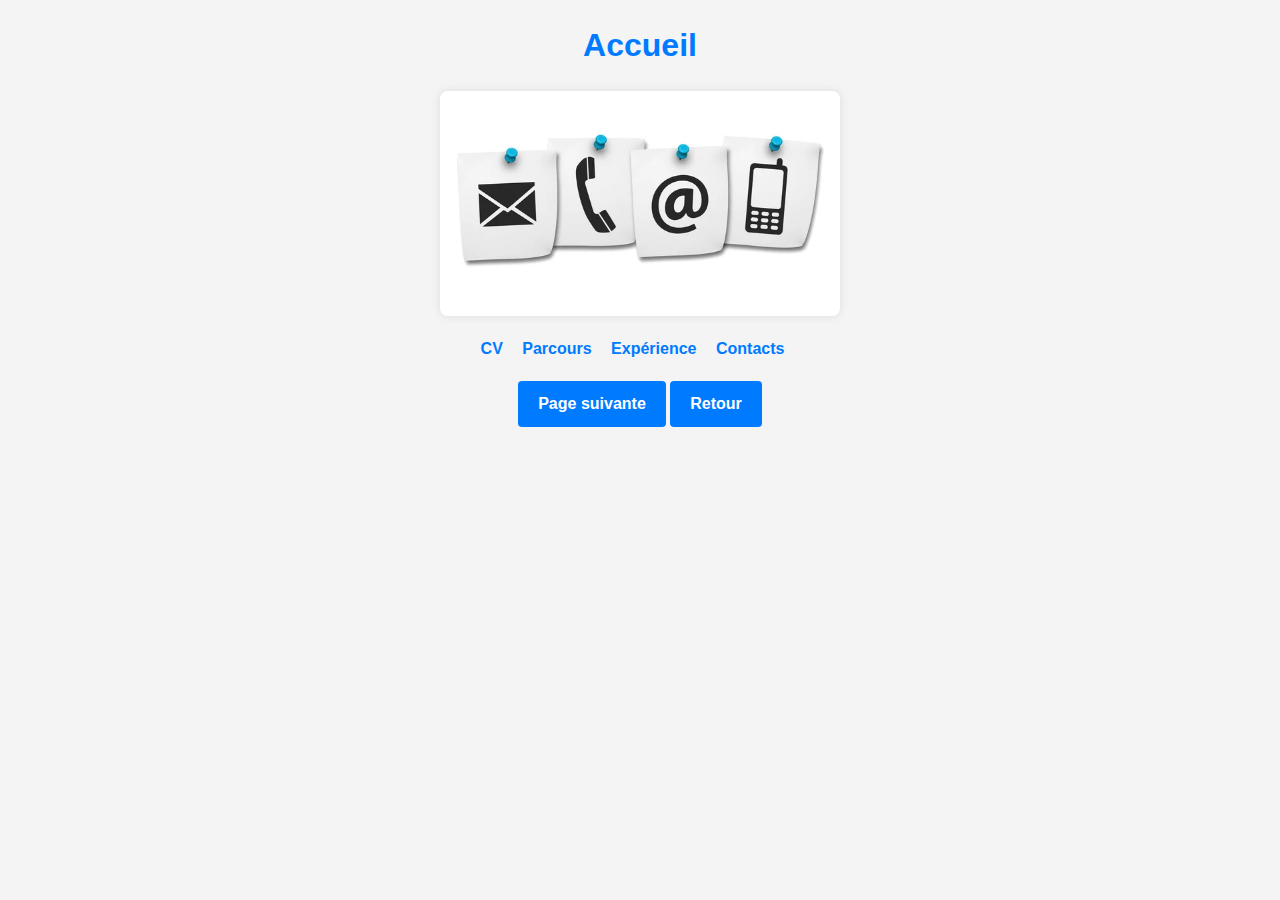
<file: index.html>
<!DOCTYPE html>
<html lang="en">
<head>
   
    <meta charset="UTF-8">
    <meta name="viewport" content="width=device-width, initial-scale=1.0">
    <title>Accueil</title>
    <link rel="stylesheet" href="index.css">
</head>
<body>

    <h1>Accueil</h1>
    <img src="456.jpg" width="400px"> 
    
    <ul>
        <li><a href="CV.HTML">CV</a></li>
        <li><a href="parcours.html">Parcours</a></li>
        <li><a href="expérience.html">Expérience</a></li>
        <li><a href="contacts.html">Contacts</a></li>
    </ul>
    <div class="navigation-links">
        <a href="cv.html">Page suivante</a>
        <a href="contacts.html">Retour</a>
    </div>
</body>
</html>
</file>
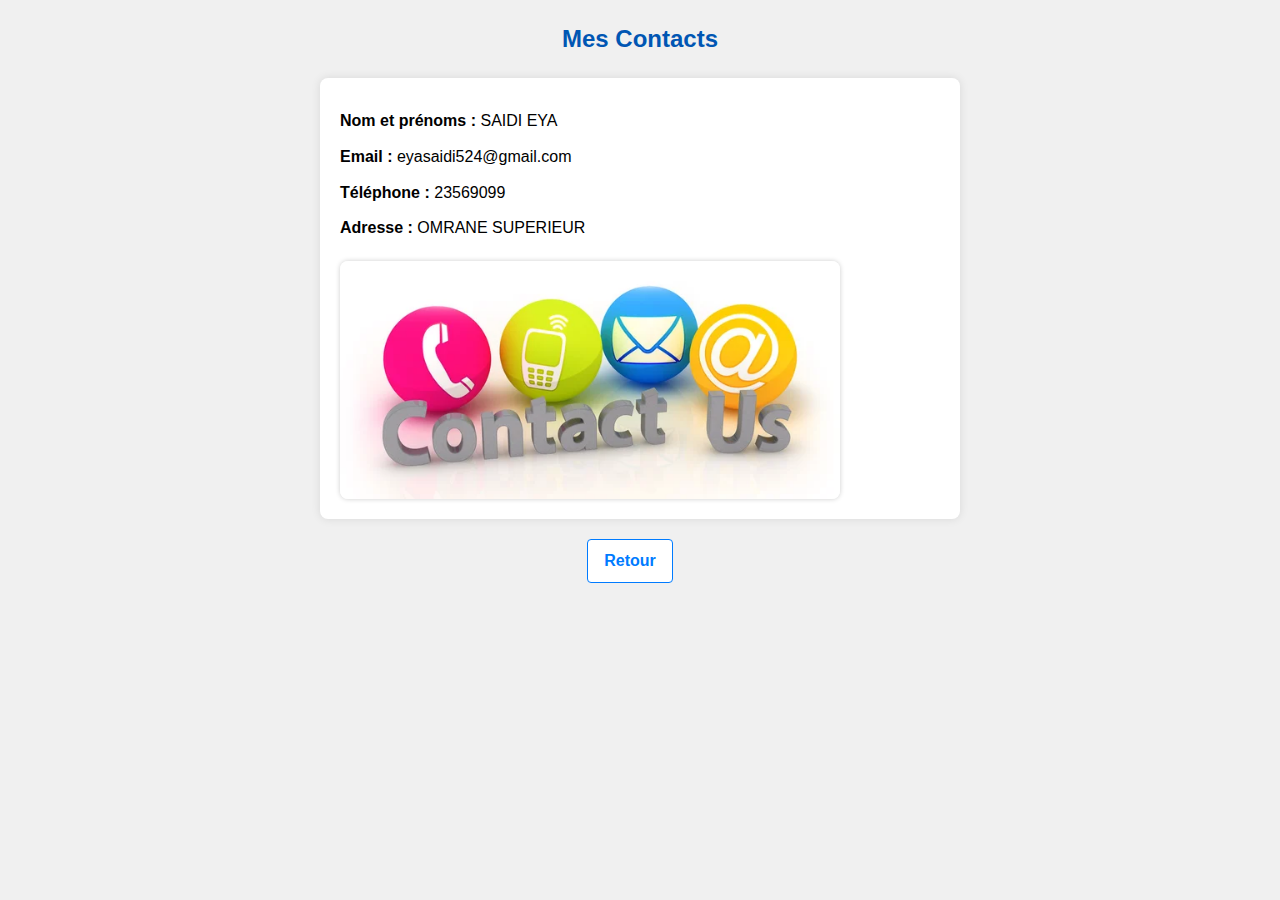
<file: contacts.html>
<!DOCTYPE html>
<html lang="en">
<head>
    <meta charset="UTF-8">
    <meta name="viewport" content="width=device-width, initial-scale=1.0">
    <title>Vos Contacts</title>
    <link rel="stylesheet" href="contacts.css">
</head>
<body>
    <h2> Mes Contacts</h2>

    <div class="contact-info">
        <p><strong>Nom et prénoms :</strong> SAIDI EYA</p>
        <p><strong>Email :</strong> eyasaidi524@gmail.com</p>
        <p><strong>Téléphone :</strong> 23569099</p>
        <p><strong>Adresse :</strong> OMRANE SUPERIEUR</p>
        <img src="contacts.jpg" width="500px" alt="ESPRIT">
    </div>

    <div class="navigation-links">
        <a href="index.html">Retour</a>
    </div>
</body>
</html>
</file>
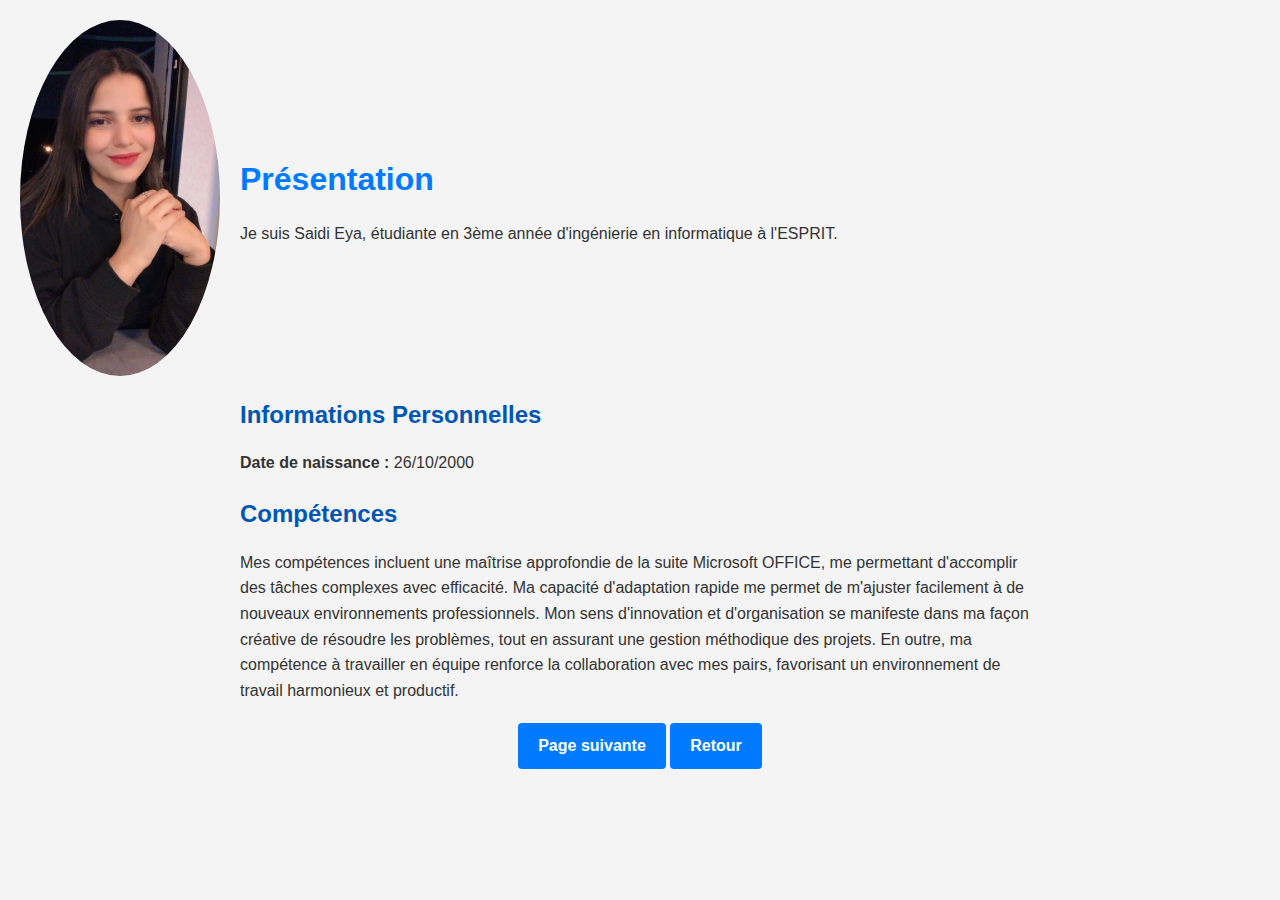
<file: cv.html>
<!DOCTYPE html>
<html lang="en">
<head>
    <meta charset="UTF-8">
    <meta name="viewport" content="width=device-width, initial-scale=1.0">
    <title>Votre Nom - CV</title>
    <link rel="stylesheet" href="cv.css">
</head>
<body>
    <header>
        <img src="eya.jpg" width="200px" alt="Photo de Eya Saidi">
        <div class="section">
            <h1>Présentation</h1>
            <p>Je suis Saidi Eya, étudiante en 3ème année d'ingénierie en informatique à l'ESPRIT.</p>
        </div>
    </header>

    <section>
        <h2>Informations Personnelles</h2>
        <ul>
            <li><strong>Date de naissance :</strong> 26/10/2000</li>
        </ul>
        <h2>Compétences</h2>
        <p>
            Mes compétences incluent une maîtrise approfondie de la suite Microsoft OFFICE, me permettant d'accomplir des tâches complexes avec efficacité. Ma capacité d'adaptation rapide me permet de m'ajuster facilement à de nouveaux environnements professionnels. Mon sens d'innovation et d'organisation se manifeste dans ma façon créative de résoudre les problèmes, tout en assurant une gestion méthodique des projets. En outre, ma compétence à travailler en équipe renforce la collaboration avec mes pairs, favorisant un environnement de travail harmonieux et productif.
        </p>
    
        <div class="navigation-links">
            <a href="parcours.html">Page suivante</a>
            <a href="cv.html">Retour</a>
        </div>
    </section>
</body>
</html>
</html>
</file>
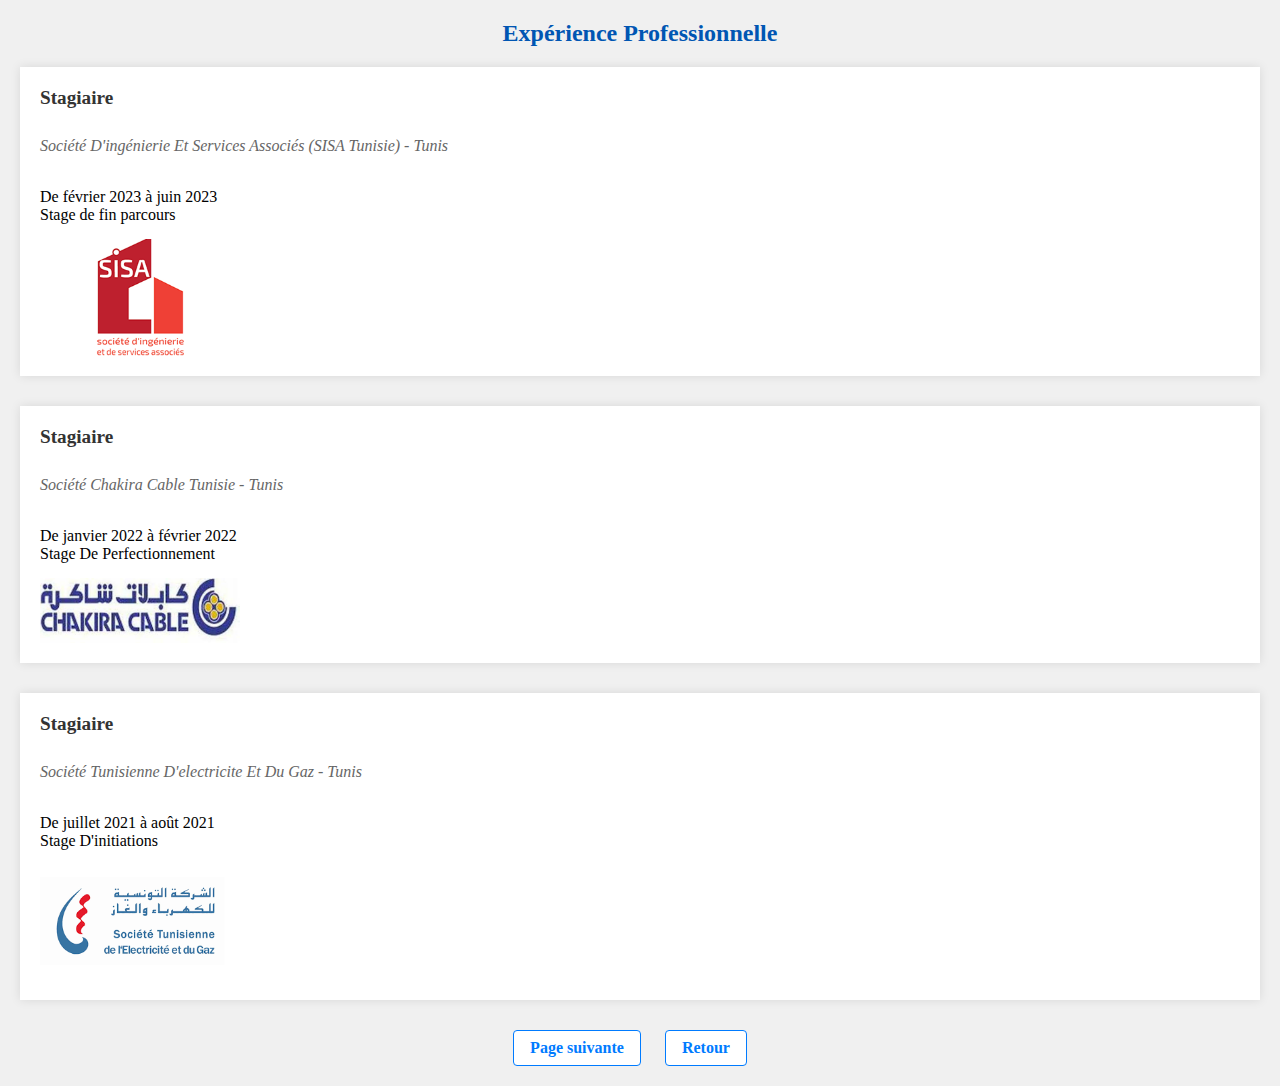
<file: expérience.html>
<!DOCTYPE html>
<html lang="en">
<head>
    <meta charset="UTF-8">
    <meta name="viewport" content="width=device-width, initial-scale=1.0">
    <title>Expérience Professionnelle</title>
    <link rel="stylesheet" href="expérience.css">
    
</head>
<body>

    <h2>Expérience Professionnelle</h2>
    <ul>
        <li>
            <strong>Stagiaire</strong><br>
            <em>Société D'ingénierie Et Services Associés (SISA Tunisie) - Tunis</em><br>
            De février 2023 à juin 2023<br>
            Stage de fin parcours<br>
            <img src="sisa.png" width="200" alt="SISA Tunisie">
        </li>

        <li>
            <strong>Stagiaire</strong><br>
            <em>Société Chakira Cable Tunisie - Tunis</em><br>
            De janvier 2022 à février 2022<br>
            Stage De Perfectionnement<br>
            <img src="chakira cable.jpg" width="200" alt="Société Chakira Cable Tunisie">
        </li>

        <li>
            <strong>Stagiaire</strong><br>
            <em>Société Tunisienne D'electricite Et Du Gaz - Tunis</em><br>
            De juillet 2021 à août 2021<br>
            Stage D'initiations<br>
            <img src="steg.png" width="200" alt="Société Tunisienne D'electricite Et Du Gaz">
        </li>
    </ul>
    <div class="navigation-links">
        <a href="contacts.html">Page suivante</a>
        <a href="parcours.html">Retour</a>
  
      </div>

</body>
</html>
</file>
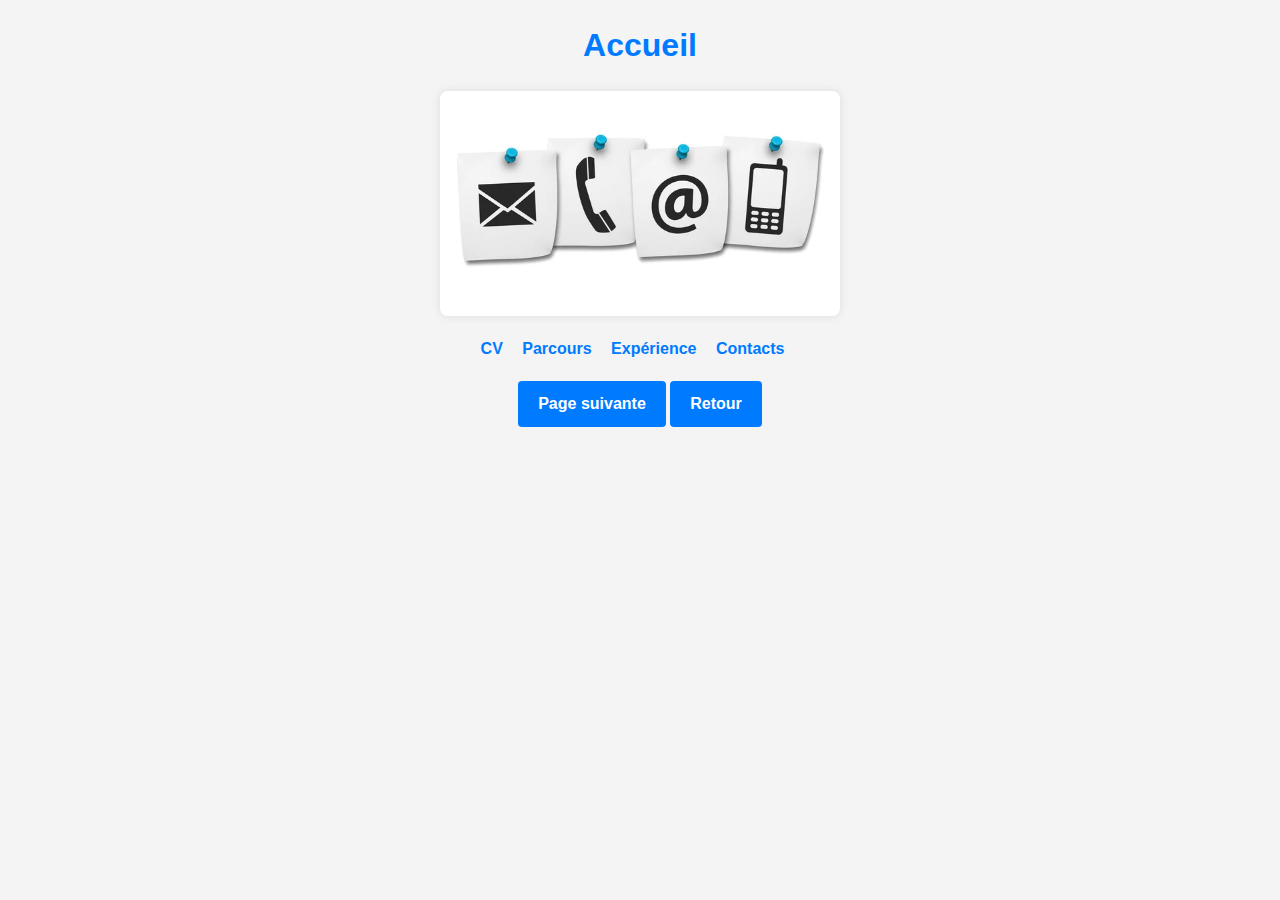
<file: index.html.html>
<!DOCTYPE html>
<html lang="en">
<head>
   
    <meta charset="UTF-8">
    <meta name="viewport" content="width=device-width, initial-scale=1.0">
    <title>Accueil</title>
    <link rel="stylesheet" href="index.css">
</head>
<body>

    <h1>Accueil</h1>
    <img src="456.jpg" width="400px"> 
    
    <ul>
        <li><a href="CV.HTML">CV</a></li>
        <li><a href="parcours.html">Parcours</a></li>
        <li><a href="expérience.html">Expérience</a></li>
        <li><a href="contacts.html">Contacts</a></li>
    </ul>
    <div class="navigation-links">
        <a href="CV.HTML">Page suivante</a>
        <a href="contacts.html">Retour</a>
    </div>
</body>
</html>
</file>
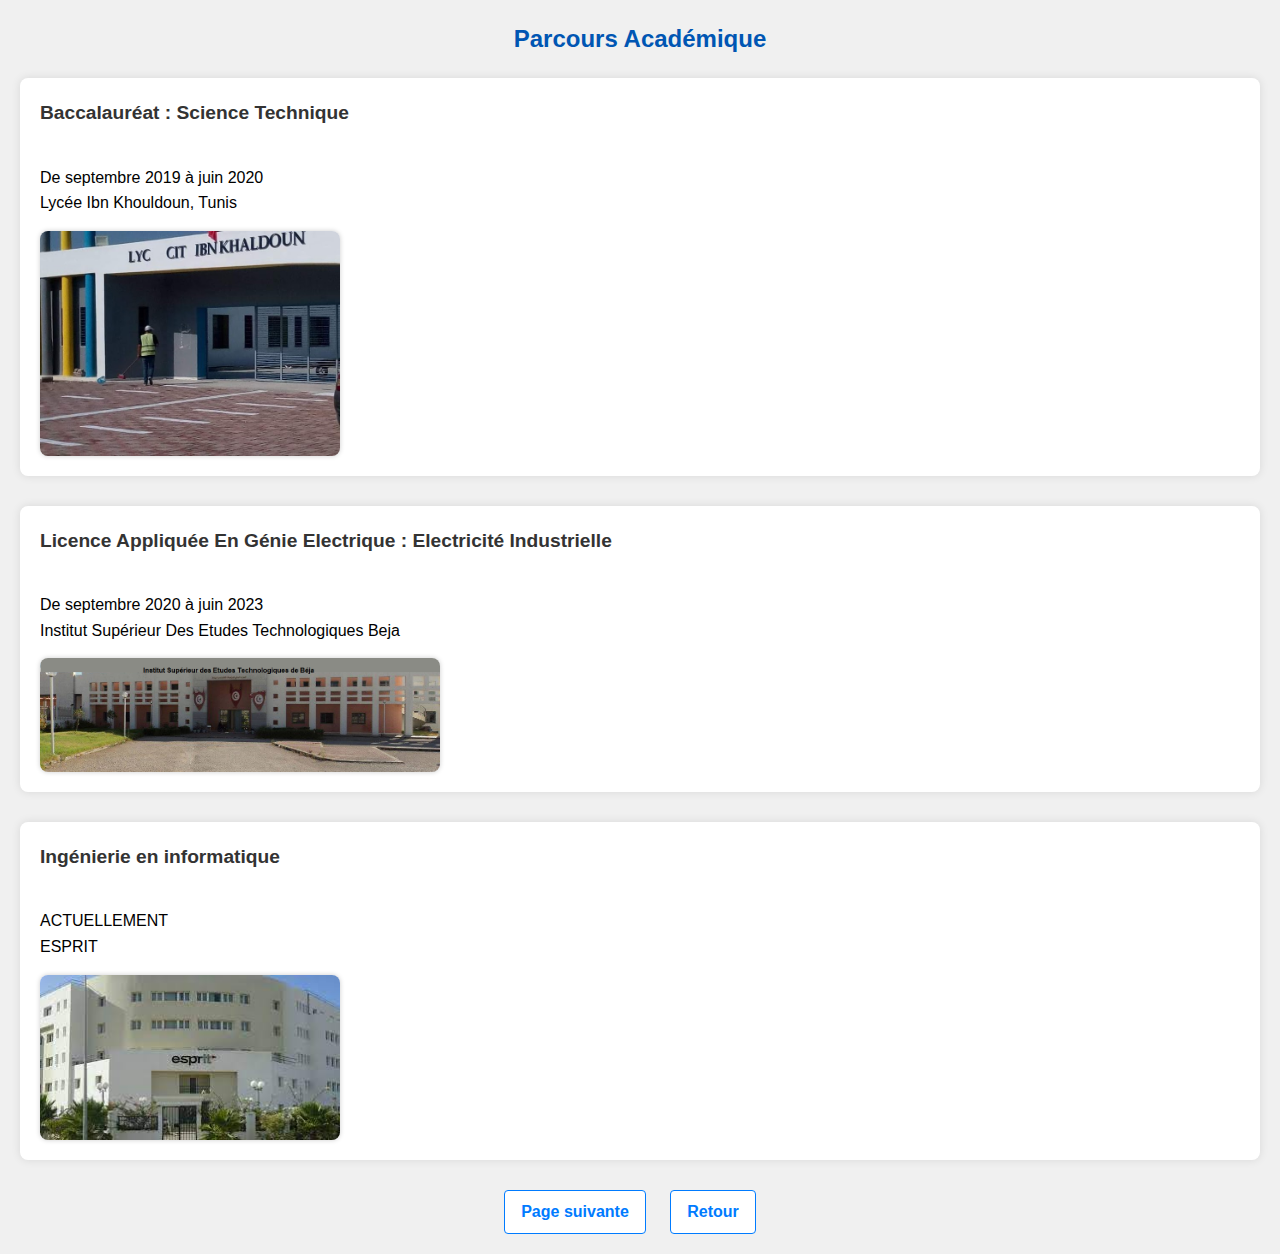
<file: parcours.html>
<html lang="en">
<head>
    <meta charset="UTF-8">
    <meta name="viewport" content="width=device-width, initial-scale=1.0">
    <title>Parcours Académique</title>
    <link rel="stylesheet" href="parcours.css">

 </head>
<body>
    <h2>Parcours Académique</h2>
    <ul>
        <li>
            <strong>Baccalauréat : Science Technique</strong><br>
            De septembre 2019 à juin 2020<br>
            Lycée Ibn Khouldoun, Tunis<br>
            <img src="photo-1242.jpeg" width="300px" alt="Lycée Ibn Khouldoun, Tunis">
        </li>
        <li>
            <strong>Licence Appliquée En Génie Electrique : Electricité Industrielle</strong><br>
            De septembre 2020 à juin 2023<br>
            Institut Supérieur Des Etudes Technologiques Beja<br>
            <img src="iset-beja.png" width="400px" alt="Institut Supérieur Des Etudes Technologiques Beja">
        </li>
        <li>
            <strong>Ingénierie en informatique </strong><br>
            ACTUELLEMENT<br>
            ESPRIT<br>
            <img src="esprit.jpg" width="300px" alt="ESPRIT">
        </li>
    </ul>
    <div class="navigation-links">
        <a href="expérience.html">Page suivante</a>
        <a href="cv.html">Retour</a>
    </div>
</body>
</html>
</file>
<file: index.css>
body {
    font-family: 'Arial', sans-serif;
    line-height: 1.6;
    margin: 0;
    padding: 0;
    background-color: #f4f4f4;
    color: #333;
}

h1 {
    text-align: center;
    color: #007BFF;
    margin: 20px 0;
}

img {
    display: block;
    margin: 20px auto;
    max-width: 100%;
    height: auto;
    border-radius: 8px;
    box-shadow: 0 0 10px rgba(0, 0, 0, 0.1);
}

ul {
    list-style: none;
    padding: 0;
    text-align: center;
}

ul li {
    display: inline-block;
    margin-right: 15px;
}

ul li a {
    text-decoration: none;
    color: #007BFF;
    font-weight: bold;
    transition: color 0.3s;
}

ul li a:hover {
    color: #0056b3;
}

.navigation-links {
    text-align: center;
    margin-top: 20px;
}

.navigation-links a {
    display: inline-block;
    text-decoration: none;
    color: #fff;
    font-weight: bold;
    padding: 10px 20px;
    border-radius: 4px;
    background-color: #007BFF;
    transition: background-color 0.3s, color 0.3s;
}

.navigation-links a:hover {
    background-color: #0056b3;
}
</file>
<file: contacts.css>
body {
    font-family: 'Arial', sans-serif;
    line-height: 1.6;
    margin: 20px;
    background-color: #f0f0f0;
}

h2 {
    text-align: center;
    color: #0056b3;
}

.contact-info {
    max-width: 600px;
    margin: 20px auto;
    padding: 20px;
    background-color: #fff;
    box-shadow: 0 0 10px rgba(0, 0, 0, 0.1);
    border-radius: 8px;
}

.contact-info p {
    margin: 10px 0;
}

.contact-info img {
    display: block;
    margin-top: 20px;
    max-width: 100%;
    height: auto;
    border-radius: 8px;
    box-shadow: 0 0 5px rgba(0, 0, 0, 0.2);
}

.navigation-links {
    text-align: center;
    margin-top: 20px;
}

.navigation-links a {
    display: inline-block;
    margin-right: 20px;
    text-decoration: none;
    color: #007BFF;
    font-weight: bold;
    padding: 8px 16px;
    border-radius: 4px;
    background-color: #fff;
    border: 1px solid #007BFF;
    transition: background-color 0.3s, color 0.3s;
}
</file>
<file: cv.css>
body {
    font-family: 'Arial', sans-serif;
    line-height: 1.6;
    margin: 20px;
    background-color: #f4f4f4;
    color: #333;
}

header {
    display: flex;
    align-items: center;
}

header img {
    border-radius: 50%;
    margin-right: 20px;
}

header .section {
    max-width: 600px;
}

h1 {
    color: #007BFF;
    margin-bottom: 10px;
}

section {
    max-width: 800px;
    margin: 20px auto;
}

h2 {
    color: #0056b3;
    margin-bottom: 15px;
}

ul {
    list-style: none;
    padding: 0;
}

ul li {
    margin-bottom: 10px;
}

.navigation-links {
    text-align: center;
    margin-top: 20px;
}

.navigation-links a {
    display: inline-block;
    text-decoration: none;
    color: #fff;
    font-weight: bold;
    padding: 10px 20px;
    border-radius: 4px;
    background-color: #007BFF;
    transition: background-color 0.3s, color 0.3s;
}

.navigation-links a:hover {
    background-color: #0056b3;
}
</file>
<file: expérience.css>
body {
    font-family: verdana;
    background-color: #f0f0f0;
    margin: 20px;
}

h2 {
    text-align: center;
    color: #0056b3;
}

ul {
    list-style: none;
    padding: 0;
}

ul li {
    margin-bottom: 30px;
    padding: 20px;
    background-color: #fff;
    box-shadow: 0 0 10px rgba(0, 0, 0, 0.1);
}

ul li strong {
    display: block;
    font-size: 1.2em;
    font-weight: bold;
    color: #333;
    margin-bottom: 10px;
}

ul li em {
    display: block;
    color: #666;
    margin-bottom: 15px;
}

ul li img {
    display: block;
    margin-top: 15px;
    max-width: 100%;
    height: auto;
}

.navigation-links {
    text-align: center;
    margin-top: 20px;
}

.navigation-links a {
    display: inline-block;
    margin-right: 20px;
    text-decoration: none;
    color: #007BFF;
    font-weight: bold;
    padding: 8px 16px;
    border-radius: 4px;
    background-color: #fff;
    border: 1px solid #007BFF;
}

.navigation-links a:hover {
    background-color: #007BFF;
    color: #fff;
}
</file>
<file: parcours.css>
body {
    font-family: 'Arial', sans-serif;
    line-height: 1.6;
    margin: 20px;
    background-color: #f0f0f0;
}

h2 {
    text-align: center;
    color: #0056b3;
}

ul {
    list-style: none;
    padding: 0;
}

ul li {
    margin-bottom: 30px;
    padding: 20px;
    background-color: #fff;
    box-shadow: 0 0 10px rgba(0, 0, 0, 0.1);
    border-radius: 8px;
}

ul li strong {
    display: block;
    font-size: 1.2em;
    font-weight: bold;
    color: #333;
    margin-bottom: 10px;
}

ul li em {
    display: block;
    color: #666;
    margin-bottom: 15px;
}

ul li img {
    display: block;
    margin-top: 15px;
    max-width: 100%;
    height: auto;
    border-radius: 8px;
    box-shadow: 0 0 5px rgba(0, 0, 0, 0.2);
}

.navigation-links {
    text-align: center;
    margin-top: 20px;
}

.navigation-links a {
    display: inline-block;
    margin-right: 20px;
    text-decoration: none;
    color: #007BFF;
    font-weight: bold;
    padding: 8px 16px;
    border-radius: 4px;
    background-color: #fff;
    border: 1px solid #007BFF;
    transition: background-color 0.3s, color 0.3s;
}

.navigation-links a:hover {
    background-color: #007BFF;
    color: #fff;
}
</file>
